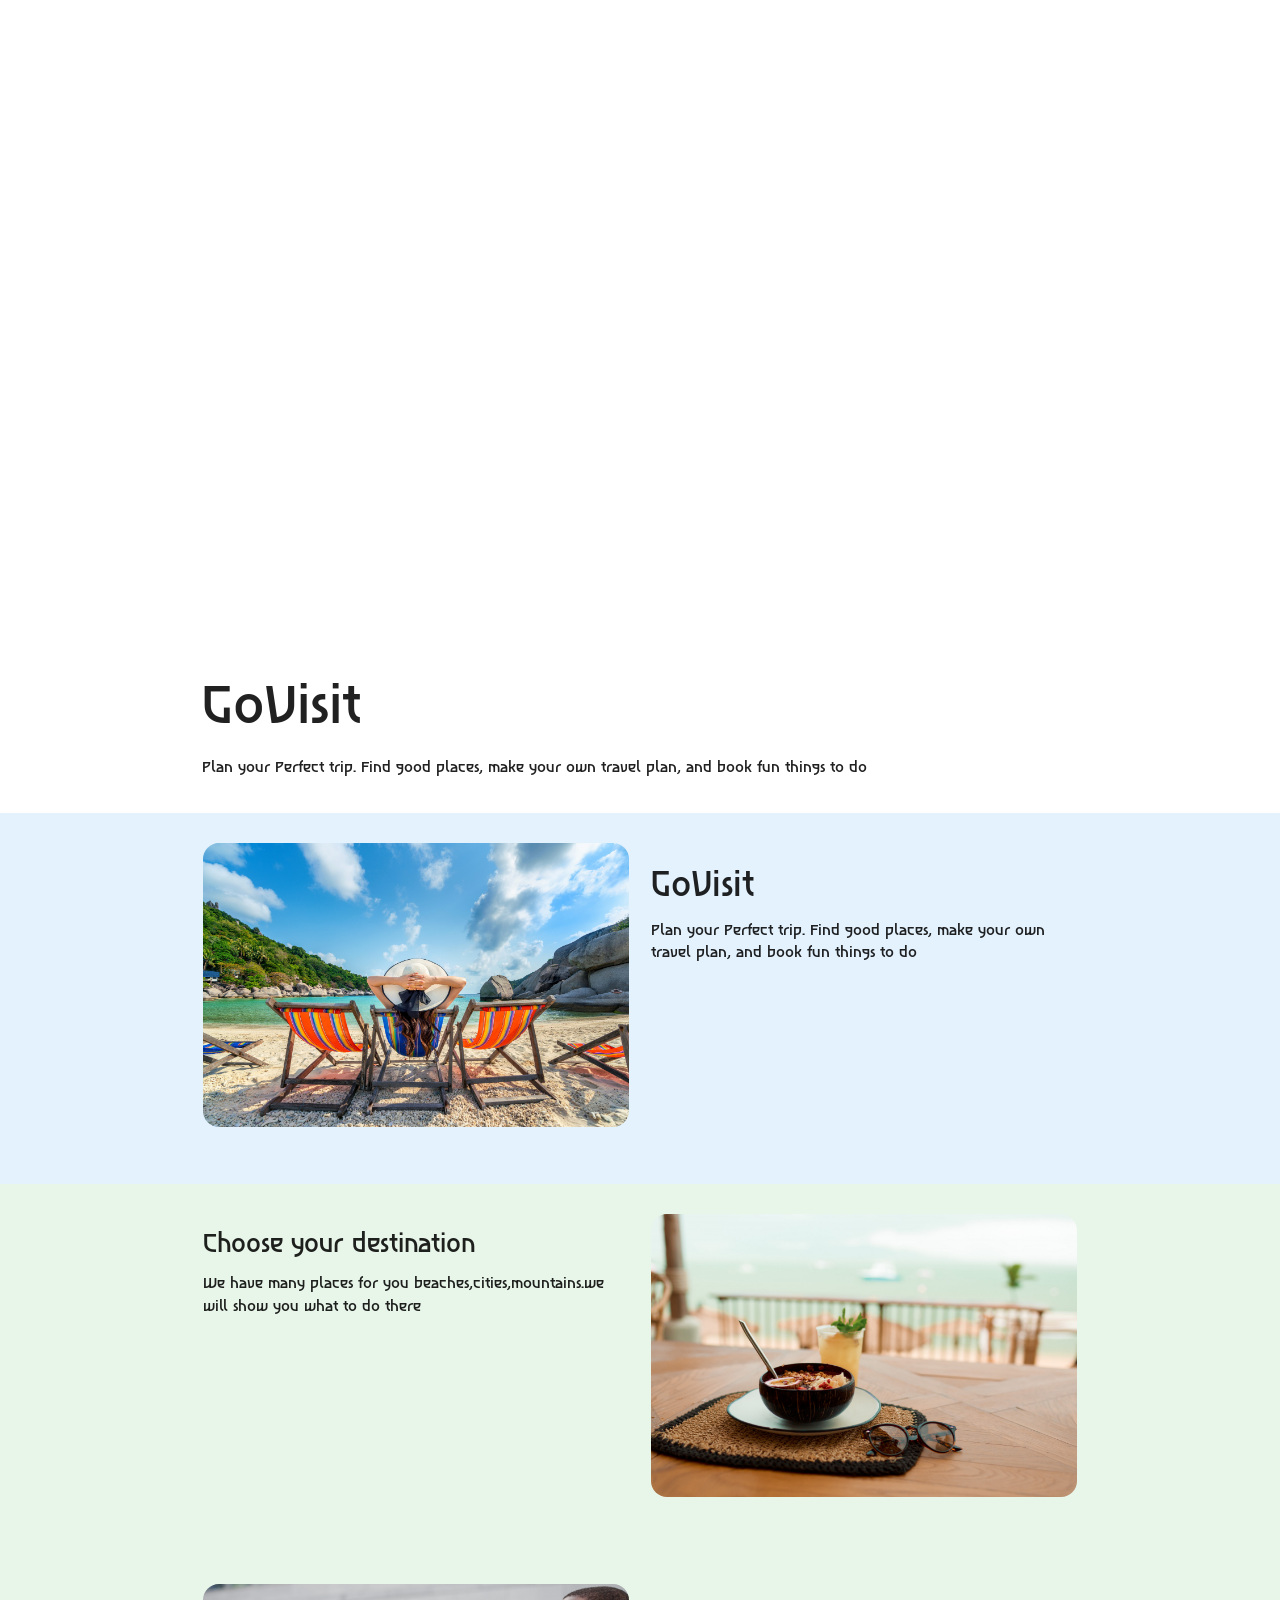
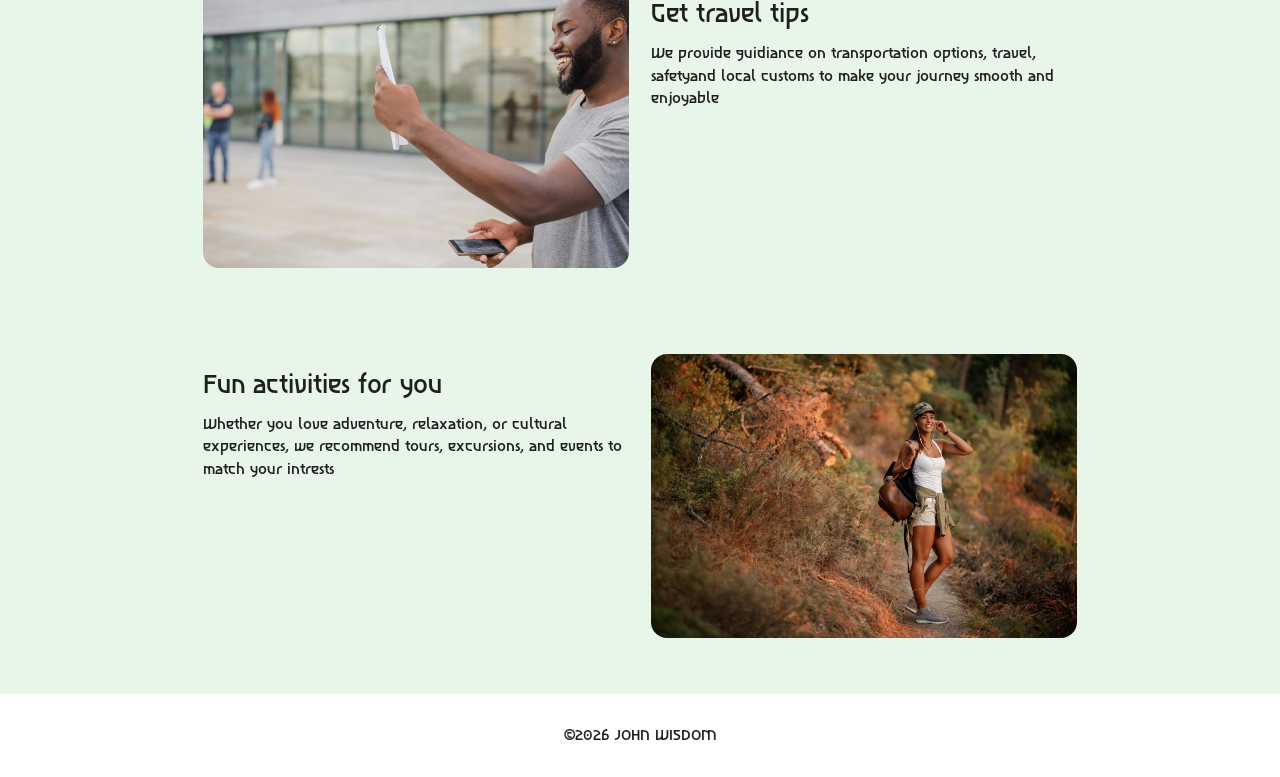
<file: index.html>
<!DOCTYPE html>
<html lang="en">
<head>
    <meta charset="UTF-8">
    <meta name="viewport" content="width=device-width, initial-scale=1.0">
    <title>GO VISIT</title>
    <link rel="stylesheet" href="CSS/materialize.css">
    <link rel="stylesheet" href="CSS/style.css">
    
</head>
<body>
    <header>
        <video autoplay muted style="width: 100%;">
            <source src="img/7031082_Above_Aerial_1280x720.mp4">
         </video>
    </header>
    <main>
        <section class="welcome-text container">
            <h2>GoVisit</h2>
            <p>Plan your Perfect trip. Find good places, make your own travel plan, and book fun things to do</p>
        </section>
        <section class="blue lighten-5">
            <div class=" row container">
                <div class="col s12 m6 l6">
                    <img src="img/vacation_1.jpg" alt="" class="responsive-img">
                    
                </div>
                <div class="col s12 m6 l6">
                    <h4>GoVisit</h4>
                    <p>Plan your Perfect trip. Find good places, make your own travel plan, and book fun things to do</p>
                    
                </div>
            </div>
        </section>
        <section class="green lighten-5">
            <div class="row container">
                <div class="hide-on-small-and-down col s12 m6 l6">
                    
                    <h5>Choose your destination</h5>
                    <p>We have many places for you beaches,cities,mountains.we will show you what to do there</p>
                </div>
                <div class="col s12 m6 l6">
                    <img src="img/vacation_2.jpg" alt="" class="responsive-img">
                    
                </div>
                <div class="hide-on-med-and-up col s12 m6 l6">
                    
                    <h5>Choose your destination</h5>
                    <p>We have many places for you beaches,cities,mountains.we will show you what to do there</p>
                </div>
            </div>
        </section>
        <section class="green lighten-5">
            <div class="row container">
                <div class="col s12 m6 l6">
                    <img src="img/vacation_3.jpg" alt="" class="responsive-img">
                </div>
                <div class="col s12 m6 l6">
                     
                    <h5>Get travel tips</h5>
                    <p>We provide guidiance on transportation options, travel, safetyand local customs to make your journey smooth and enjoyable</p>
                </div>
            </div>
        </section>
        <section class="green lighten-5">
            <div class="row container">
                <div class=" hide-on-small-and-down col s12 m6 l6">
                      
                    <h5>Fun activities for you</h5>
                    <p>Whether you love adventure, relaxation, or cultural experiences, we recommend tours, excursions, and events to match your intrests</p>
                </div>
                <div class="col s12 m6 l6">
                    <img src="img/vacation_4.jpg" alt="">
                    
                </div>
                <div class=" hide-on-med-and-up col s12 m6 l6">
                      
                    <h5>Fun activities for you</h5>
                    <p>Whether you love adventure, relaxation, or cultural experiences, we recommend tours, excursions, and events to match your intrests</p>
                </div>
            </div>
        </section>
    </main>
    <footer>
        &copy;2026 JOHN WISDOM
    </footer>
</body>


           

</html>
</file>
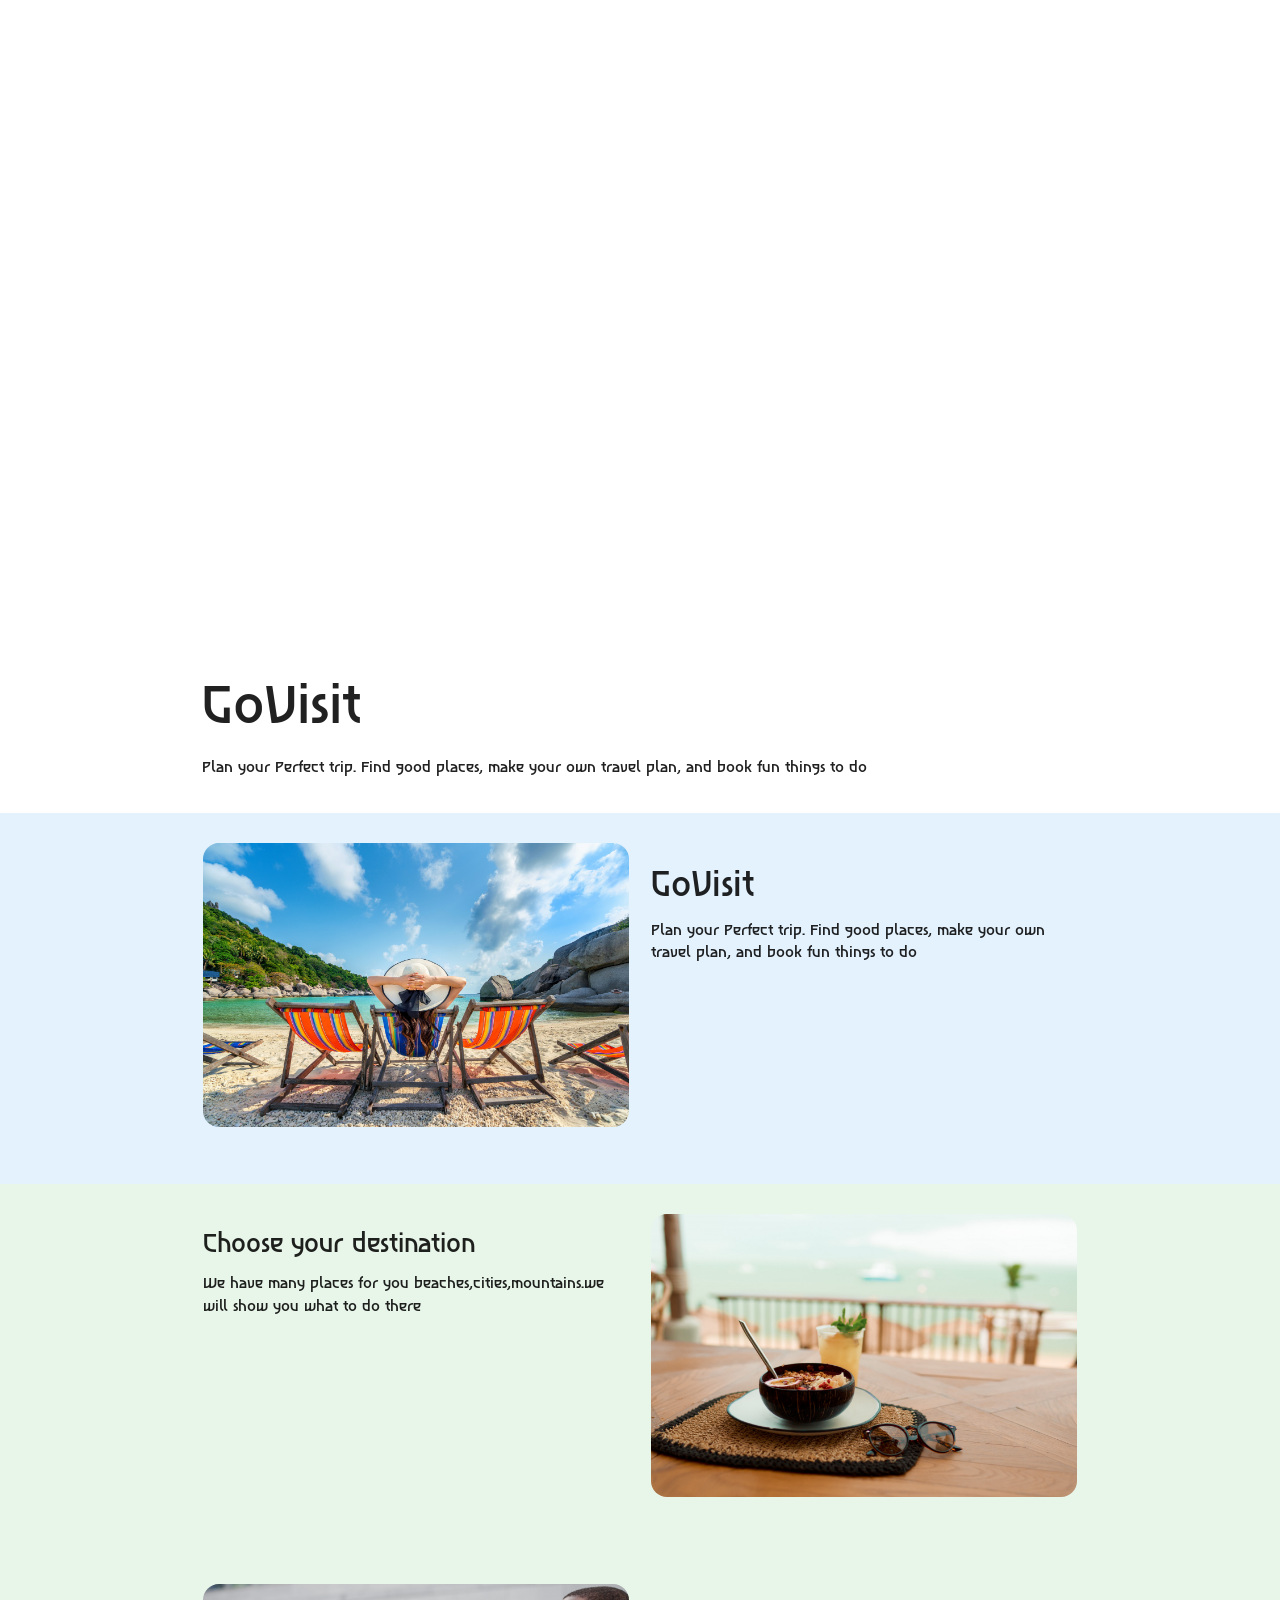
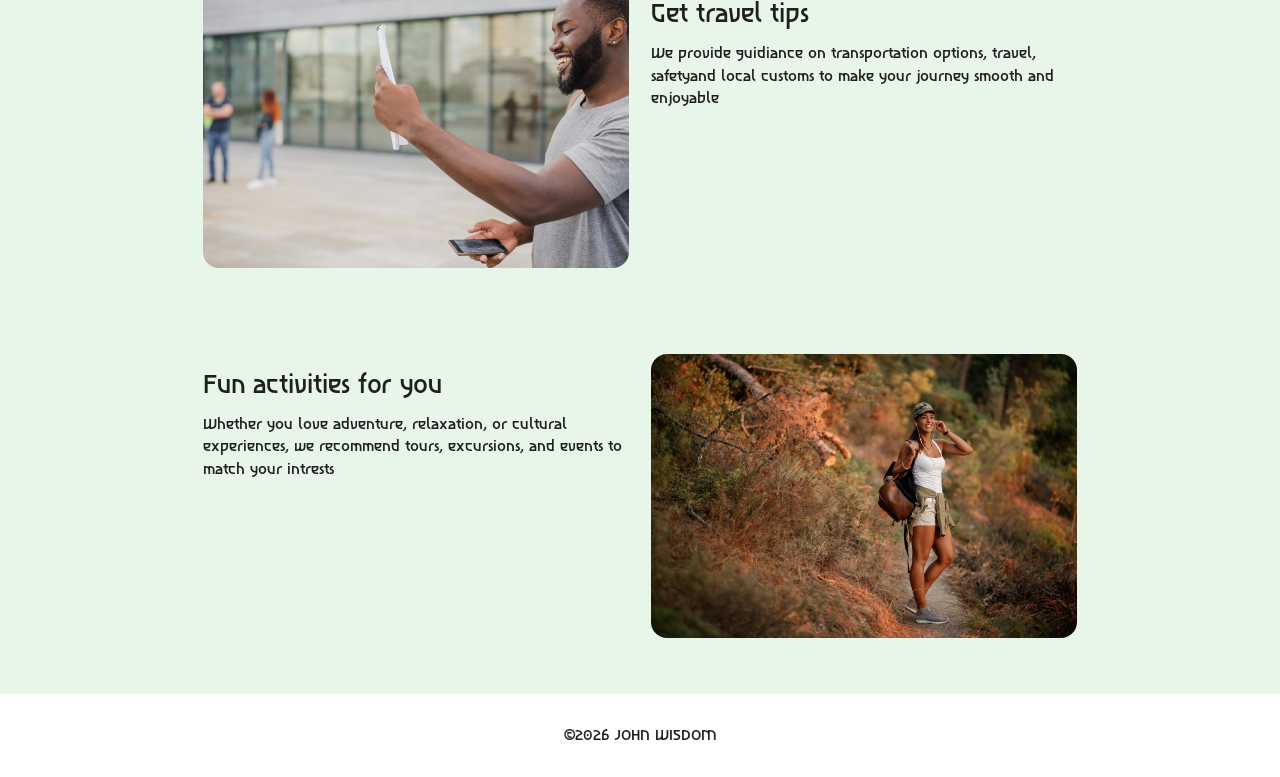
<file: CSS/index.html>
<!DOCTYPE html>
<html lang="en">
<head>
    <meta charset="UTF-8">
    <meta name="viewport" content="width=device-width, initial-scale=1.0">
    <title>GO VISIT</title>
    <link rel="stylesheet" href="../CSS/materialize.css">
    <link rel="stylesheet" href="../goVisit/img/style.css">
    
</head>
<body>
    <header>
        <video autoplay muted style="width: 100%;">
            <source src="../goVisit/img/7031082_Above_Aerial_1280x720.mp4">
         </video>
    </header>
    <main>
        <section class="welcome-text container">
            <h2>GoVisit</h2>
            <p>Plan your Perfect trip. Find good places, make your own travel plan, and book fun things to do</p>
        </section>
        <section class="blue lighten-5">
            <div class=" row container">
                <div class="col s12 m6 l6">
                    <img src="../goVisit/img/vacation_1.jpg" alt="" class="responsive-img">
                    
                </div>
                <div class="col s12 m6 l6">
                    <h4>GoVisit</h4>
                    <p>Plan your Perfect trip. Find good places, make your own travel plan, and book fun things to do</p>
                    
                </div>
            </div>
        </section>
        <section class="green lighten-5">
            <div class="row container">
                <div class="hide-on-small-and-down col s12 m6 l6">
                    
                    <h5>Choose your destination</h5>
                    <p>We have many places for you beaches,cities,mountains.we will show you what to do there</p>
                </div>
                <div class="col s12 m6 l6">
                    <img src="../goVisit/img/vacation_2.jpg" alt="" class="responsive-img">
                    
                </div>
                <div class="hide-on-med-and-up col s12 m6 l6">
                    
                    <h5>Choose your destination</h5>
                    <p>We have many places for you beaches,cities,mountains.we will show you what to do there</p>
                </div>
            </div>
        </section>
        <section class="green lighten-5">
            <div class="row container">
                <div class="col s12 m6 l6">
                    <img src="../goVisit/img/vacation_3.jpg" alt="" class="responsive-img">
                </div>
                <div class="col s12 m6 l6">
                     
                    <h5>Get travel tips</h5>
                    <p>We provide guidiance on transportation options, travel, safetyand local customs to make your journey smooth and enjoyable</p>
                </div>
            </div>
        </section>
        <section class="green lighten-5">
            <div class="row container">
                <div class=" hide-on-small-and-down col s12 m6 l6">
                      
                    <h5>Fun activities for you</h5>
                    <p>Whether you love adventure, relaxation, or cultural experiences, we recommend tours, excursions, and events to match your intrests</p>
                </div>
                <div class="col s12 m6 l6">
                    <img src="../goVisit/img/vacation_4.jpg" alt="">
                    
                </div>
                <div class=" hide-on-med-and-up col s12 m6 l6">
                      
                    <h5>Fun activities for you</h5>
                    <p>Whether you love adventure, relaxation, or cultural experiences, we recommend tours, excursions, and events to match your intrests</p>
                </div>
            </div>
        </section>
    </main>
    <footer>
        &copy;2026 JOHN WISDOM
    </footer>
</body>


           

</html>
</file>
<file: CSS/style.css>
@font-face {
    font-family: Asimovian;
    src: url('../../Font/Asimovian-Regular.ttf');
}
body {
    font-family: Asimovian;
}
header {
    position: relative;
    width: 100%;
    height: 70vh;
}
video {
    height: 100% !important;
    width: 100%;
    object-fit: fill;
}

img {
    width: 100%;
    border-radius: 16px;
    
}

section {
    padding: 30px 0px;
}
.welcome-text {
    padding: 10px;
    padding-bottom: 20px;
} 
footer {
    text-align: center;
    padding: 30px;
}
</file>
<file: goVisit/img/style.css>
@font-face {
    font-family: Asimovian;
    src: url('../../Font/Asimovian-Regular.ttf');
}
body {
    font-family: Asimovian;
}
header {
    position: relative;
    width: 100%;
    height: 70vh;
}
video {
    height: 100% !important;
    width: 100%;
    object-fit: fill;
}

img {
    width: 100%;
    border-radius: 16px;
    
}

section {
    padding: 30px 0px;
}
.welcome-text {
    padding: 10px;
    padding-bottom: 20px;
} 
footer {
    text-align: center;
    padding: 30px;
}
</file>
